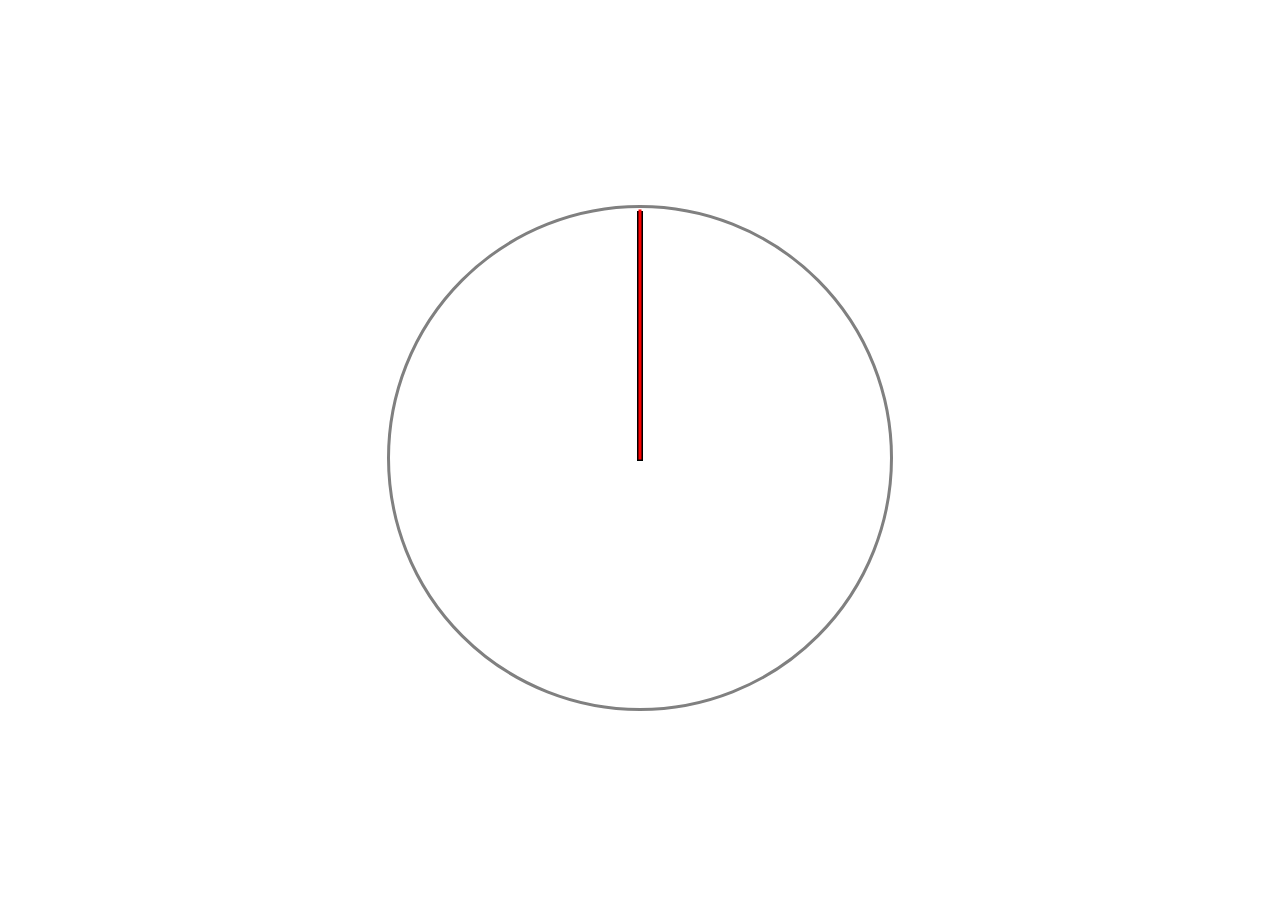
<file: css-js-clock/index.html>
<!DOCTYPE html>
<html lang="en">
<head>
  <meta charset="UTF-8">
  <title>CSS + JS Clock</title>
  <link rel="stylesheet" type="text/css" href="style.css">
</head>
<body>

  <div class="clock">
    <div class="clock-face">
      <div class="hand hour-hand"></div>
      <div class="hand min-hand"></div>
      <div class="hand second-hand"></div>
    </div>
  </div>

<script>
  const secondHand = document.querySelector('.second-hand');
  const minHand = document.querySelector('.min-hand');
  const hourHand = document.querySelector('.hour-hand');

  function setDate() {
    const now = new Date();

    const seconds = now.getSeconds();
    const secondsDegrees = ((seconds / 60) * 360) + 90;
    secondHand.style.transform = `rotate(${secondsDegrees}deg)`;

    const minutes = now.getMinutes();
    const minutesDegrees = ((minutes / 60) * 360) + 90;
    minHand.style.transform = `rotate(${minutesDegrees}deg)`;

    const hours = now.getHours();
    const hoursDegrees = ((hours / 12) * 360) + 90;
    hourHand.style.transform = `rotate(${hoursDegrees}deg)`;
  }

  setInterval(setDate, 1000);
</script>
</body>
</html>
</file>
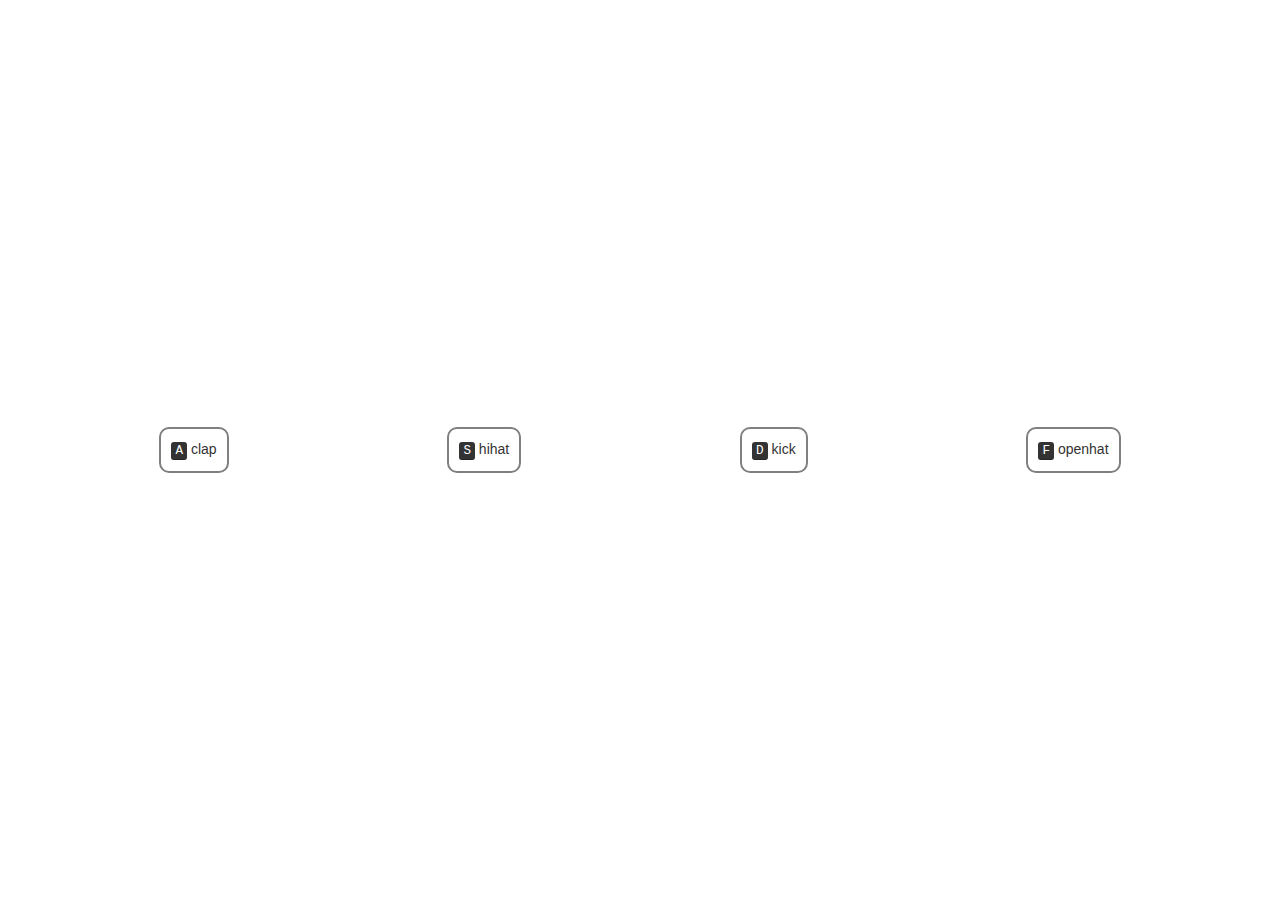
<file: drum_kit/index.html>
<!DOCTYPE html>
<html lang="en">
<head>
  <meta charset="UTF-8">
  <title>Drum Kit</title>
  <link rel="stylesheet" href="https://maxcdn.bootstrapcdn.com/bootstrap/3.3.7/css/bootstrap.min.css">
  <link rel="stylesheet" type="text/css" href="style.css">
</head>
<body>

  <div class="keys">
    <div data-key="65" class="key">
      <kbd>A</kbd>
      <span class="sound">clap</span>
    </div>
    <div data-key="83" class="key">
      <kbd>S</kbd>
      <span class="sound">hihat</span>
    </div>
    <div data-key="68" class="key">
      <kbd>D</kbd>
      <span class="sound">kick</span>
    </div>
    <div data-key="70" class="key">
      <kbd>F</kbd>
      <span class="sound">openhat</span>
    </div>
  </div>

  <audio data-key="65" src="sounds/clap.wav"></audio>
  <audio data-key="83" src="sounds/hihat.wav"></audio>
  <audio data-key="68" src="sounds/kick.wav"></audio>
  <audio data-key="70" src="sounds/openhat.wav"></audio>

  <script>
    function playSound(e) {
      const audio = document.querySelector(`audio[data-key='${e.keyCode}']`);
      const key = document.querySelector(`.key[data-key='${e.keyCode}']`);
      if(!audio) return; // stop function from running
      audio.currentTime = 0; // rewind to the start
      audio.play();
      key.classList.add('playing');
    }

    function removeTransition(e) {
      if(e.propertyName !== 'transform') return;
      this.classList.remove('playing');
    };

    const keys = document.querySelectorAll(`.key`);
    keys.forEach(key => key.addEventListener('transitionend', removeTransition));
    window.addEventListener('keydown', playSound)
  </script>
</body>
</html>
</file>
<file: css-js-clock/style.css>
html {
  text-align: center;
}

body {
  display: flex;
  flex: 1;
  min-height: 100vh;
  justify-content: center;
  align-items: center;
}
.clock {
  border: 3px solid gray;
  border-radius: 50%;
  position: absolute;
  height: 500px;
  width: 500px;
}
.clock-face {
  position: relative;
  width: 100%;
  height: 100%;
}
.hand {
  width: 50%;
  height: 6px;
  background: black;
  position: absolute;
  top: 50%;
  transition: all 0.2s;
  transform-origin: 100%;
  transform: rotate(90deg);
  transition-timing-function: cubic-bezier(0, 2.39, 0.58, 1);
}
.second-hand {
  background-color: red;
  height: 3px;
}
</file>
<file: drum_kit/style.css>
.keys {
  display: flex;
  width: 100%;
  padding: 5rem;
  justify-content: space-around;
  align-items: center;
  height: 100vh;
}

.key {
  border: gray 2px solid;
  padding: 10px;
  border-radius: 10px;
  transition: all .08s;
}

.playing {
  transform: scale(1.2);
  border: orange 2px solid;
  background-color: orange;
  color: white;
}
</file>
